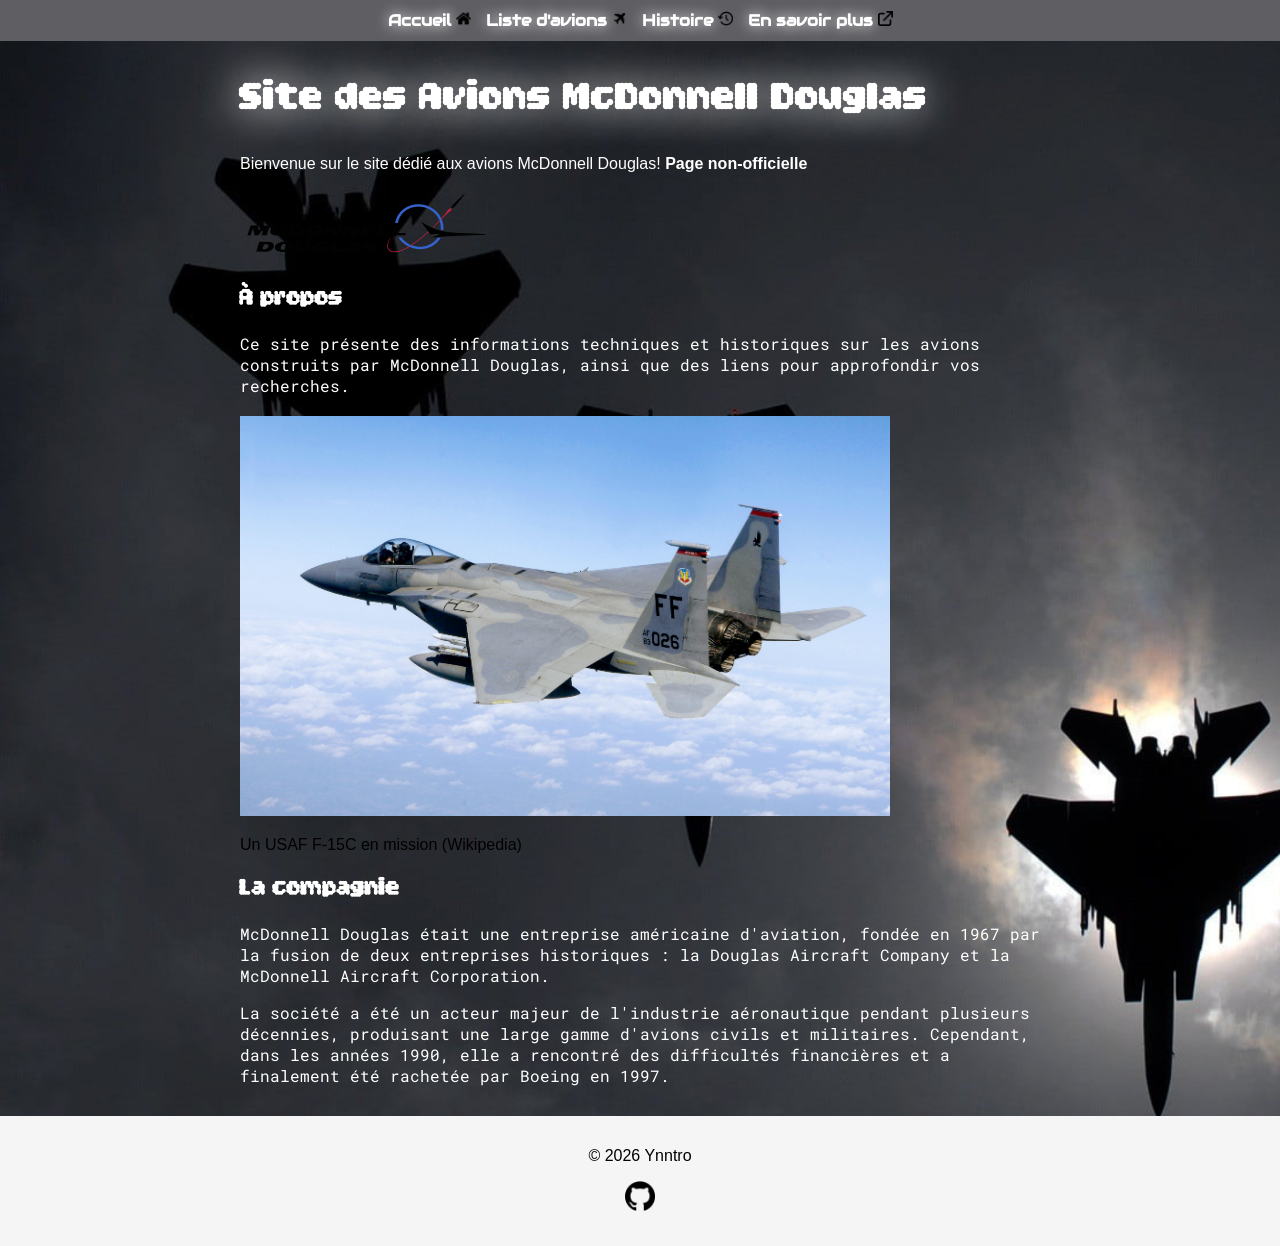
<file: index.html>
<!DOCTYPE html>
<html lang="fr">
<head>
    <meta charset="utf-8">
    <meta name="viewport" content="width=device-width,initial-scale=1">
    <meta name="description" content="Site non-officiel dédié aux avions McDonnell Douglas">
    <title>Avions McDonnell Douglas</title>

    <link rel="stylesheet" href="style.css">
    <style> @import url('https://fonts.googleapis.com/css2?family=Audiowide&display=swap'); </style>
    <style> @import url('https://fonts.googleapis.com/css2?family=Bitcount+Prop+Double:wght@100..900&display=swap'); </style>
    <style> @import url('https://fonts.googleapis.com/css2?family=Roboto+Mono:ital,wght@0,100..700;1,100..700&display=swap'); </style>
</head>
<body>
    <header>
        <nav aria-label="Navigation principale">
            <ul class="navigation">
                <li><a href="index.html">Accueil <img src="home.png" alt="Accueil" width="15" height="15"></a></li>
                <li><a href="planelist.html">Liste d'avions <img src="plane.png" alt="Liste" width="15" height="15"></a></li>
                <li><a href="history.html">Histoire <img src="history.png" alt="Histoire" width="15" height="15"></a></li>
                <li><a href="liensext.html">En savoir plus <img src="external-link.png" alt="Liens" width="15" height="15"></a></li>
            </ul>
        </nav>
    </header>

    <main>
        <section class = "texte1">
            <h1 class = "titre">Site des Avions McDonnell Douglas</h1>
            <p>Bienvenue sur le site dédié aux avions McDonnell Douglas! <strong>Page non-officielle</strong></p>
        </section>

            <img src="McDonnell_Douglas.svg.png" alt="Logo ">
        </section>
        <section class="texte3">
            <h2>À propos</h2>
            <p>Ce site présente des informations techniques et historiques sur les avions construits par McDonnell Douglas, ainsi que des liens pour approfondir vos recherches.</p>
        </section>
    </main>

    <main> 
        <img src="USAF_F15C.png" alt="USAF F-15C" width="650" height="400">
        <p> Un USAF F-15C en mission (Wikipedia)</p>
    </main>

    <main>
        <section class="texte4">
            <h2>La compagnie</h2>
            <p>McDonnell Douglas était une entreprise américaine d'aviation, fondée en 1967 par la fusion de deux entreprises historiques : la Douglas Aircraft Company et la McDonnell Aircraft Corporation.</p>
            <p>La société a été un acteur majeur de l'industrie aéronautique pendant plusieurs décennies, produisant une large gamme d'avions civils et militaires. Cependant, dans les années 1990, elle a rencontré des difficultés financières et a finalement été rachetée par Boeing en 1997.</p>
        </section>
    </main>


    <footer>
        <p>© 2026 Ynntro</p>
        <p> <a href="https://github.com/Ynntro/SNT">
        <img src="githublogo.png" alt="GitHub" width="30" height="30"  />
</a></p>
    </footer>

</body>
</html>
</file>
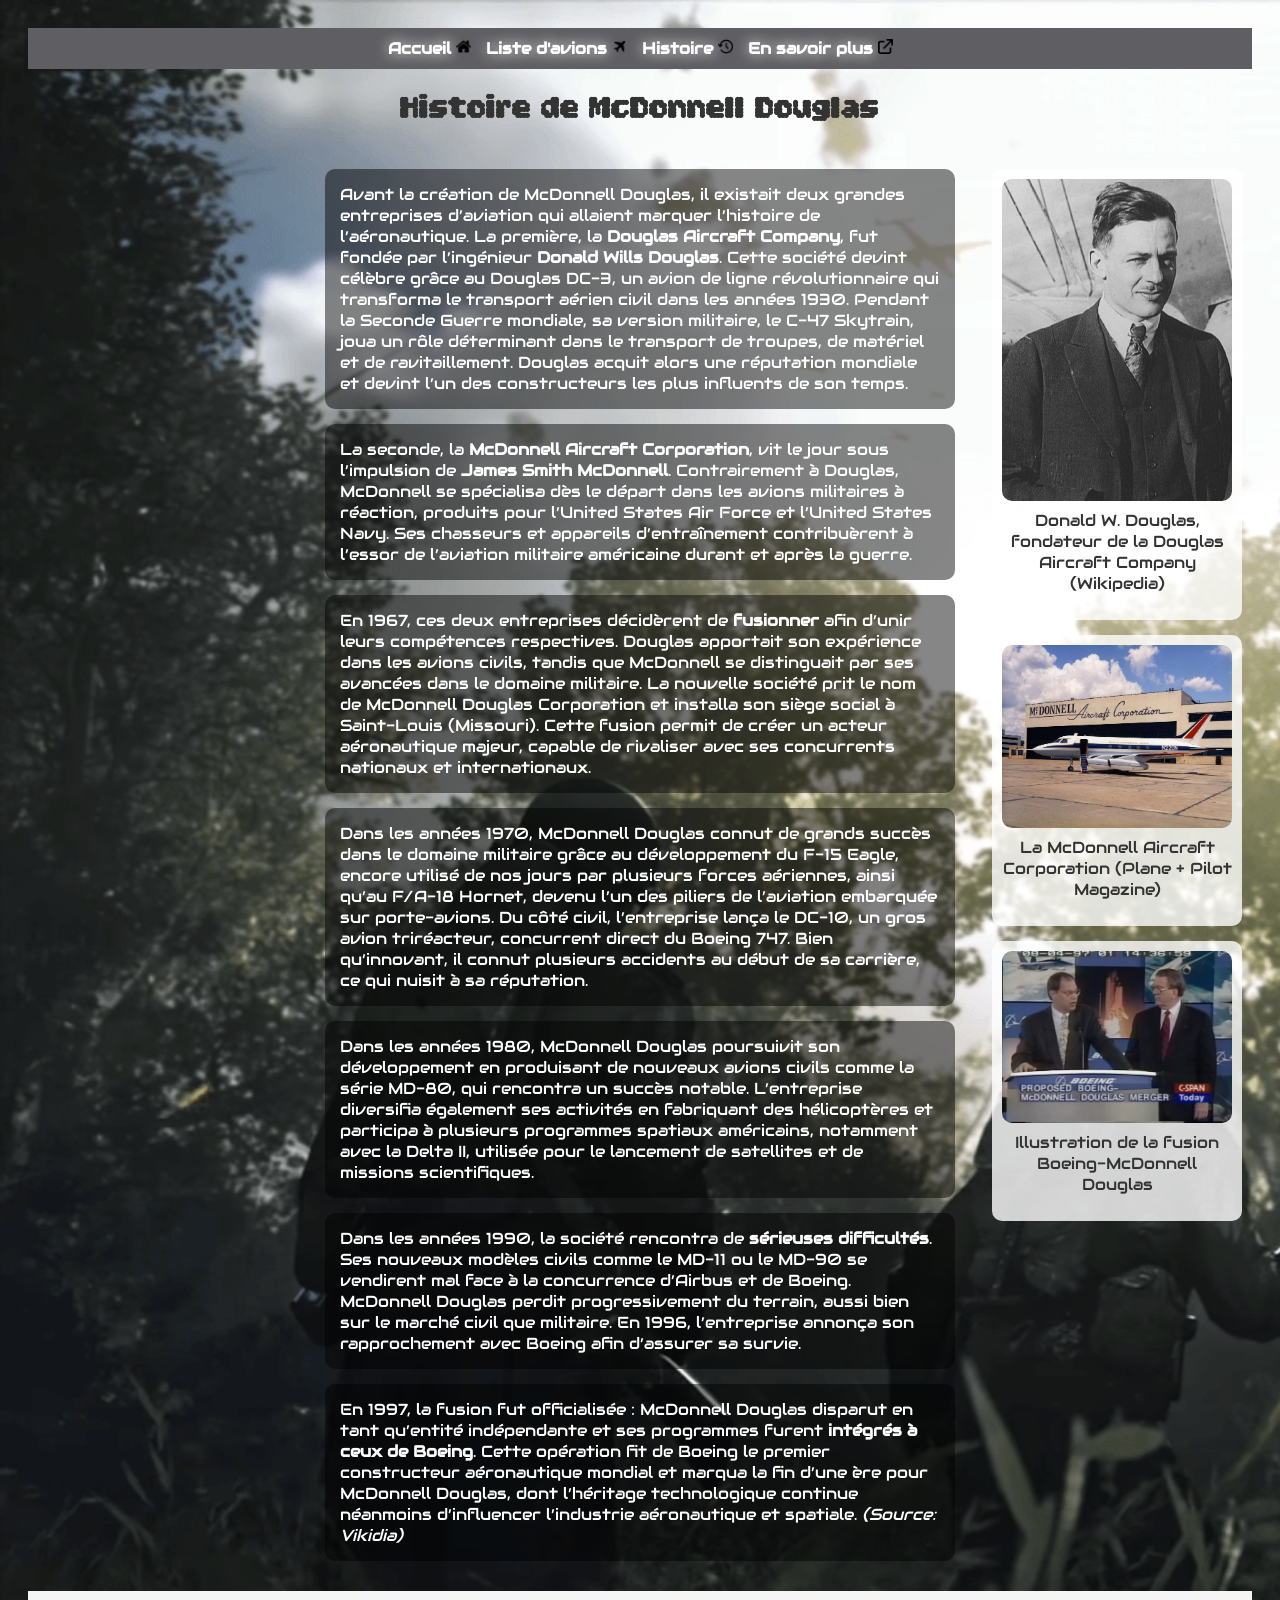
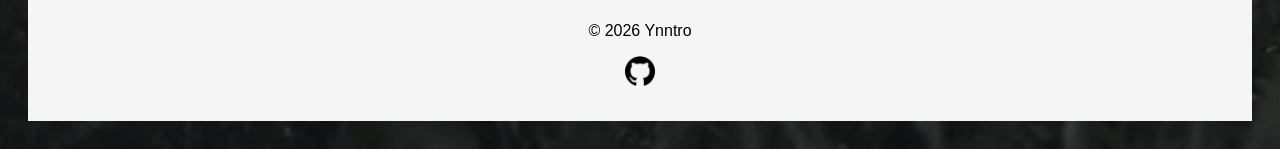
<file: history.html>
<!DOCTYPE html>
<html lang="fr">
    <head>
        <meta charset="utf-8">
        <title>Histoire</title>
        <meta name="viewport" content="width=device-width, initial-scale=1">
        <link rel="stylesheet" href="historystyle.css">
    <style> @import url('https://fonts.googleapis.com/css2?family=Audiowide&display=swap'); </style>
    <style> @import url('https://fonts.googleapis.com/css2?family=Bitcount+Prop+Double:wght@100..900&display=swap'); </style>
    <style> @import url('https://fonts.googleapis.com/css2?family=Roboto+Mono:ital,wght@0,100..700;1,100..700&display=swap'); </style>
    </head>
    <body>

        <header>
        <nav aria-label="Navigation principale">
            <ul class="navigation">
                <li><a href="index.html">Accueil <img src="home.png" alt="Accueil" width="15" height="15"></a></li>
                <li><a href="planelist.html">Liste d'avions <img src="plane.png" alt="Liste" width="15" height="15"></a></li>
                <li><a href="history.html">Histoire <img src="history.png" alt="Histoire" width="15" height="15"></a></li>
                <li><a href="liensext.html">En savoir plus <img src="external-link.png" alt="Liens" width="15" height="15"></a></li>
            </ul>
        </nav>
    </header>


            <h1>Histoire de McDonnell Douglas</h1>
            
        <div class="paragraphes">
            <div class="texte">

                <!-- Source: https://fr.vikidia.org/wiki/McDonnell_Douglas | Pas d'IA -->

                <p> Avant la création de McDonnell Douglas, il existait deux grandes entreprises d’aviation qui allaient marquer l’histoire de l’aéronautique. La première, la <strong> Douglas Aircraft Company</strong>, fut fondée par l’ingénieur <strong>Donald Wills Douglas</strong>. Cette société devint célèbre grâce au Douglas DC-3, un avion de ligne révolutionnaire qui transforma le transport aérien civil dans les années 1930. Pendant la Seconde Guerre mondiale, sa version militaire, le C-47 Skytrain, joua un rôle déterminant dans le transport de troupes, de matériel et de ravitaillement. Douglas acquit alors une réputation mondiale et devint l’un des constructeurs les plus influents de son temps.</p>

                <p> La seconde, la <strong>McDonnell Aircraft Corporation</strong>, vit le jour sous l’impulsion de <strong>James Smith McDonnell</strong>. Contrairement à Douglas, McDonnell se spécialisa dès le départ dans les avions militaires à réaction, produits pour l’United States Air Force et l’United States Navy. Ses chasseurs et appareils d’entraînement contribuèrent à l’essor de l’aviation militaire américaine durant et après la guerre.</p>
                <p> En 1967, ces deux entreprises décidèrent de <strong>fusionner</strong> afin d’unir leurs compétences respectives. Douglas apportait son expérience dans les avions civils, tandis que McDonnell se distinguait par ses avancées dans le domaine militaire. La nouvelle société prit le nom de McDonnell Douglas Corporation et installa son siège social à Saint-Louis (Missouri). Cette fusion permit de créer un acteur aéronautique majeur, capable de rivaliser avec ses concurrents nationaux et internationaux.</p>
                <p> Dans les années 1970, McDonnell Douglas connut de grands succès dans le domaine militaire grâce au développement du F-15 Eagle, encore utilisé de nos jours par plusieurs forces aériennes, ainsi qu’au F/A-18 Hornet, devenu l’un des piliers de l’aviation embarquée sur porte-avions. Du côté civil, l’entreprise lança le DC-10, un gros avion triréacteur, concurrent direct du Boeing 747. Bien qu’innovant, il connut plusieurs accidents au début de sa carrière, ce qui nuisit à sa réputation.</p>
                <p> Dans les années 1980, McDonnell Douglas poursuivit son développement en produisant de nouveaux avions civils comme la série MD-80, qui rencontra un succès notable. L’entreprise diversifia également ses activités en fabriquant des hélicoptères et participa à plusieurs programmes spatiaux américains, notamment avec la Delta II, utilisée pour le lancement de satellites et de missions scientifiques.</p>
                <p> Dans les années 1990, la société rencontra de <strong>sérieuses difficultés</strong>. Ses nouveaux modèles civils comme le MD-11 ou le MD-90 se vendirent mal face à la concurrence d’Airbus et de Boeing. McDonnell Douglas perdit progressivement du terrain, aussi bien sur le marché civil que militaire. En 1996, l’entreprise annonça son rapprochement avec Boeing afin d’assurer sa survie.</p>
                <p> En 1997, la fusion fut officialisée : McDonnell Douglas disparut en tant qu’entité indépendante et ses programmes furent <strong>intégrés à ceux de Boeing</strong>. Cette opération fit de Boeing le premier constructeur aéronautique mondial et marqua la fin d’une ère pour McDonnell Douglas, dont l’héritage technologique continue néanmoins d’influencer l’industrie aéronautique et spatiale. <i>(Source: Vikidia)</i></p>
            </div>
            <div class="images">
                <div class="image">
                    <img src="Donald_W._Douglas.jpg" alt="Donald W. Douglas">
                    <p> Donald W. Douglas, fondateur de la Douglas Aircraft Company (Wikipedia)</p>
                </div>
                <div class="image">
                    <img src="mcdonnell-aircraft-corporation-640x509-1.png" alt="McDonnell Aircraft Corporation">
                    <p> La McDonnell Aircraft Corporation (Plane + Pilot Magazine)</p>
                </div>
                <div class="image">
                    <img src="Robison-review-boeing-merger.png" alt="The Boeing-McDonnell Douglas merger">
                    <p> Illustration de la fusion Boeing-McDonnell Douglas</p>
                </div>
            </div>
        </div>
    </body>

    <footer>
        <p>© 2026 Ynntro</p>
        <p> <a href="https://github.com/Ynntro/SNT">
        <img src="githublogo.png" alt="GitHub" width="30" height="30"  />
</a></p>
    </footer>
</html>
</file>
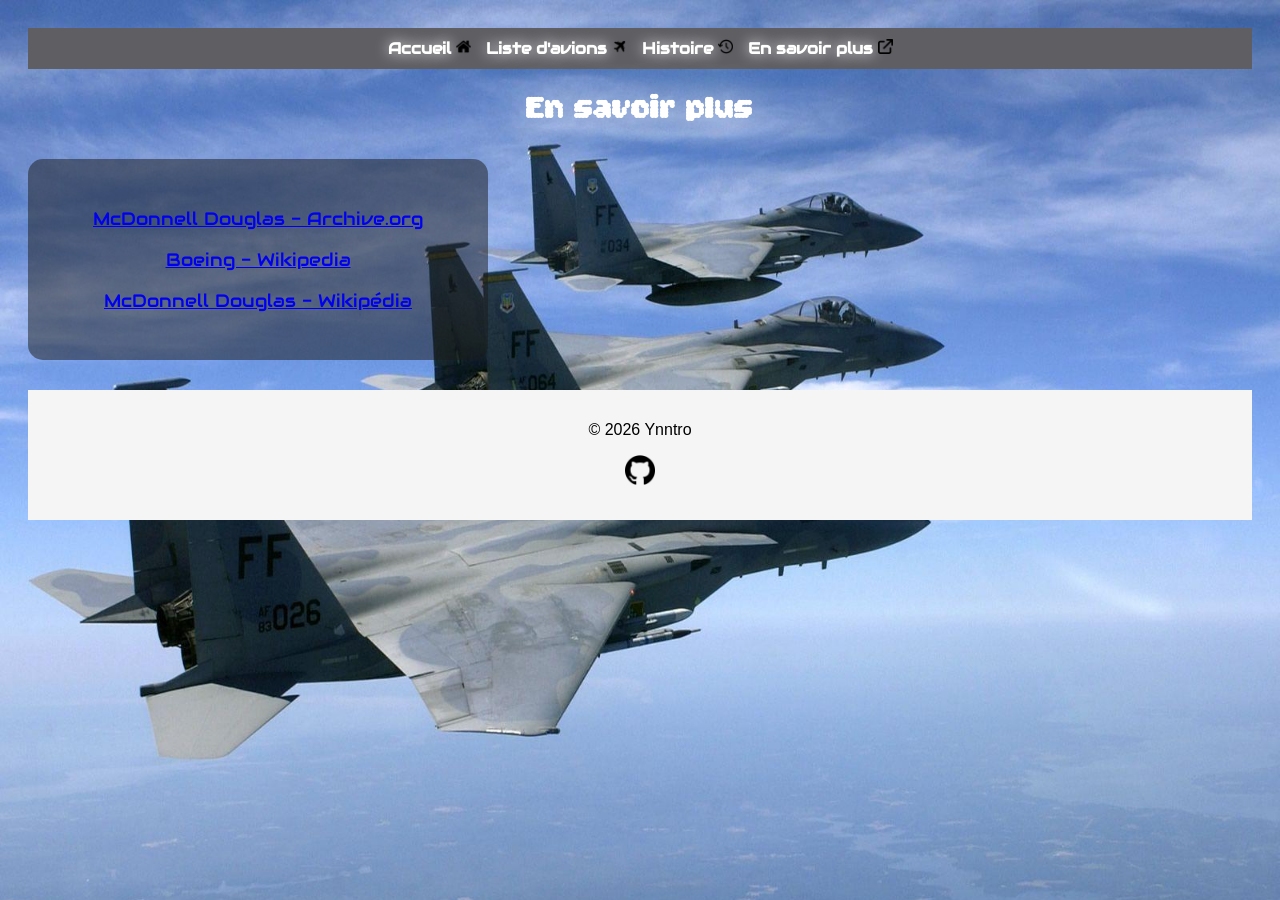
<file: liensext.html>
<!DOCTYPE html>
<html lang="fr">
<head>
    <meta charset="UTF-8">
    <meta name="viewport" content="width=device-width, initial-scale=1">
    <title>Liens externes</title>
    <style> @import url('https://fonts.googleapis.com/css2?family=Audiowide&display=swap'); </style>
    <style> @import url('https://fonts.googleapis.com/css2?family=Bitcount+Prop+Double:wght@100..900&display=swap'); </style>
    <style> @import url('https://fonts.googleapis.com/css2?family=Roboto+Mono:ital,wght@0,100..700;1,100..700&display=swap'); </style>
    <link rel="stylesheet" href="liensextstyle.css">
</head>
<body>

        <header>
        <nav aria-label="Navigation principale">
            <ul class="navigation">
                <li><a href="index.html">Accueil <img src="home.png" alt="Accueil" width="15" height="15"></a></li>
                <li><a href="planelist.html">Liste d'avions <img src="plane.png" alt="Liste" width="15" height="15"></a></li>
                <li><a href="history.html">Histoire <img src="history.png" alt="Histoire" width="15" height="15"></a></li>
                <li><a href="liensext.html">En savoir plus <img src="external-link.png" alt="Liens" width="15" height="15"></a></li>
            </ul>
        </nav>
    </header>

    <h1>En savoir plus</h1>
    <div class="box">
        <p><a href="https://web.archive.org/web/19970706184231/http://www.mdc.com/" target="_blank">McDonnell Douglas - Archive.org</a></p>
        <p><a href="https://en.wikipedia.org/wiki/Boeing" target="_blank">Boeing - Wikipedia</a></p>
        <p><a href="https://en.wikipedia.org/wiki/McDonnell_Douglas" target="_blank">McDonnell Douglas - Wikipédia</a></p>
    </div>

        <footer>
        <p>© 2026 Ynntro</p>
        <p> <a href="https://github.com/Ynntro/SNT">
        <img src="githublogo.png" alt="GitHub" width="30" height="30"  />
</a></p>
    </footer>
    </body>
</html>
</file>
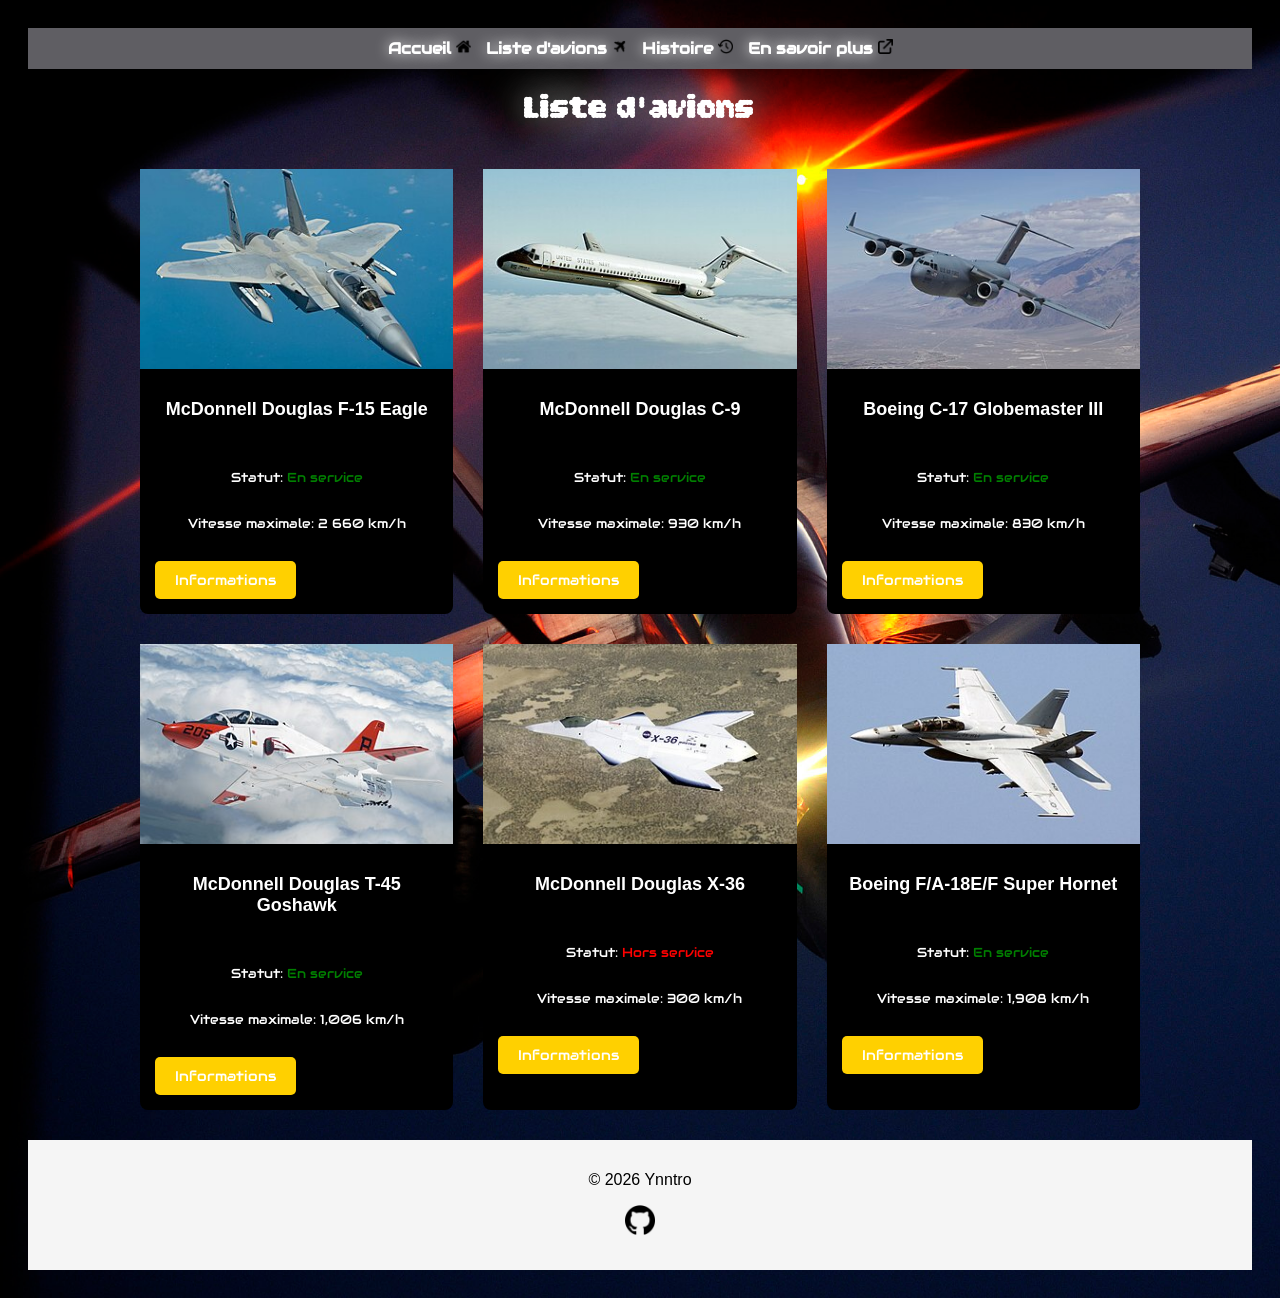
<file: planelist.html>
<!DOCTYPE html>
<html lang="fr">
<head>
    <meta charset="UTF-8">
    <meta name="viewport" content="width=device-width, initial-scale=1">
    <title>Liste d'avions</title>

    <link rel="stylesheet" href="planeliststyle.css">
    <style> @import url('https://fonts.googleapis.com/css2?family=Audiowide&display=swap'); </style>
    <style> @import url('https://fonts.googleapis.com/css2?family=Bitcount+Prop+Double:wght@100..900&display=swap'); </style>
    <style> @import url('https://fonts.googleapis.com/css2?family=Roboto+Mono:ital,wght@0,100..700;1,100..700&display=swap'); </style>
</head>
<body>

    <header>
        <nav aria-label="Navigation principale">
            <ul class="navigation">
                <li><a href="index.html">Accueil <img src="home.png" alt="Accueil" width="15" height="15"></a></li>
                <li><a href="planelist.html">Liste d'avions <img src="plane.png" alt="Liste" width="15" height="15"></a></li>
                <li><a href="history.html">Histoire <img src="history.png" alt="Histoire" width="15" height="15"></a></li>
                <li><a href="liensext.html">En savoir plus <img src="external-link.png" alt="Liens" width="15" height="15"></a></li>
            </ul>
        </nav>
    </header>

    <div class="titre">
        <h1>Liste d'avions</h1>
        
        <div class="liste">
            <div class="fiche">
                <img src="f15.png" alt="F-15 Eagle">
                <h2>McDonnell Douglas F-15 Eagle</h2>
                <p>Statut: <span style="color: rgb(0, 128, 0);">En service</span></p>
                <p>Vitesse maximale: 2 660 km/h</p>
                <a href="https://en.wikipedia.org/wiki/McDonnell_Douglas_F-15_Eagle"><button>Informations</button></a>
            </div>

            <div class="fiche">
                <img src="c9.png" alt="C-9">
                <h2>McDonnell Douglas C-9</h2>
                <p>Statut: <span style="color: rgb(0, 128, 0);">En service</span></p>
                <p>Vitesse maximale: 930 km/h</p>
                <a href="https://en.wikipedia.org/wiki/McDonnell_Douglas_C-9"><button>Informations</button></a>
            </div>

            <div class="fiche">
                <img src="c17_glbmstriii.png" alt="C-17">
                <h2>Boeing C-17 Globemaster III</h2>
                <p>Statut: <span style="color: rgb(0, 128, 0);">En service</span></p>
                <p>Vitesse maximale: 830 km/h</p>
                <a href="https://en.wikipedia.org/wiki/Boeing_C-17_Globemaster_III"><button>Informations</button></a>
            </div>

            <div class="fiche">
                <img src="t45.png" alt="T-45 Goshawk">
                <h2>McDonnell Douglas T-45 Goshawk</h2>
                <p>Statut: <span style="color: rgb(0, 128, 0);">En service</span></p>
                <p>Vitesse maximale: 1,006 km/h</p>
                <a href="https://en.wikipedia.org/wiki/McDonnell_Douglas_T-45_Goshawk"><button>Informations</button></a>
            </div>

            <div class="fiche">
                <img src="x36.png" alt="X-36">
                <h2>McDonnell Douglas X-36</h2>
                <p>Statut: <span style="color: rgb(255, 0, 0);">Hors service</span></p>
                <p>Vitesse maximale: 300 km/h</p>
                <a href="https://en.wikipedia.org/wiki/McDonnell_Douglas_X-36"><button>Informations</button></a>
            </div>

            <div class="fiche">
                <img src="f18e.png" alt="F-18E Super Hornet">
                <h2>Boeing F/A-18E/F Super Hornet</h2>
                <p>Statut: <span style="color: rgb(0, 128, 0);">En service</span></p>
                <p>Vitesse maximale: 1,908 km/h</p>
                <a href="https://en.wikipedia.org/wiki/Boeing_F/A-18E/F_Super_Hornet"><button>Informations</button></a>
            </div>
        </div>
    </div>


    <footer>
        <p>© 2026 Ynntro</p>
        <p> <a href="https://github.com/Ynntro/SNT">
        <img src="githublogo.png" alt="GitHub" width="30" height="30"  />
</a></p>
    </footer>
</body>
</html>
</file>
<file: style.css>
body {
    margin: 0;
    padding: 0;
    font-family: Arial, Helvetica, sans-serif;
    color: #000;
    background-image: url('homepage_bg.jpg'); background-repeat: no-repeat; background-size: cover;
}

header {
    background: #5f5e63;
    padding: 10px 0;
}

.navigation {
    list-style: none;
    margin: 0;
    padding: 0;
    display: flex;
    gap: 15px;
    justify-content: center;
}

.navigation a {
    text-decoration: none;
    color: #ffffff;
    font-weight: 600;
    font-family: "Audiowide";
    text-shadow: rgba(255,255,255,0.93) 0px 0px 14px;
}

main {
    max-width: 800px;
    margin: 20px auto;
    padding: 0 10px;
}

.titre {
    font-family: "Bitcount Prop Double", sans-serif;
    color : white;
    text-shadow: rgba(255,255,255,0.9) 0px 0px 39px;
    font-size: 40px;
}

section {
    color : white
}

.texte3 h2 {
    font-family: "Bitcount Prop Double", sans-serif;
}
.texte3 p {
    font-family: "Roboto Mono", monospace;
}

.texte4 h2 {
    font-family: "Bitcount Prop Double", sans-serif;
}
.texte4 p {
    font-family: "Roboto Mono", monospace;
}

footer {
    text-align: center;
    padding: 15px 0;
    background: #f5f5f5;
    margin-top: 30px;
}
</file>
<file: historystyle.css>
header {
    background: #5f5e63;
    padding: 10px 0;
}

body {
    font-family: Arial, sans-serif;
    background-image: url('history_bg.png');
    background-size: cover;
    padding: 20px;
}

.navigation {
    list-style: none;
    margin: 0;
    padding: 0;
    display: flex;
    gap: 15px;
    justify-content: center;
}

.navigation a {
    text-decoration: none;
    color: #ffffff;
    font-weight: 600;
    font-family: "Audiowide";
    text-shadow: rgba(255,255,255,0.93) 0px 0px 14px;
}

h1 {
    text-align: center;
    margin-bottom: 40px;
    color: #333;
    font-size: 32px;
    font-family: "Bitcount Prop Double", sans-serif;
}

.paragraphes {
  position: relative;
}

.texte p {
  max-width: 600px;
  margin: 0 auto 15px;
  font-family: "Audiowide", monospace;
  background: rgba(0, 0, 0, 0.473);
  padding: 15px;
  border-radius: 10px;
  color: white;
}


.images {
  position: absolute;
  right: 10px;
  top: 0;
  width: 250px;
  display: flex;
  flex-direction: column;
}

.image {
  background: rgba(255, 255, 255, 0.8);
  padding: 10px;
  margin-bottom: 15px;
  border-radius: 10px;
}

.images img {
  width: 100%;
  height: auto;
  border-radius: 10px;
}

.images p {
  text-align: center;
  font-family: "Audiowide", monospace;
  color: #333;
  margin-top: 5px;
}

footer {
    text-align: center;
    padding: 15px 0;
    background: #f5f5f5;
    margin-top: 30px;
}
</file>
<file: liensextstyle.css>
header {
    background: #5f5e63;
    padding: 10px 0;
}

body {
    font-family: Arial, sans-serif;
    background-image: url('linksext_bg.png');
    background-size: cover;
    padding: 20px;
}

.navigation {
    list-style: none;
    margin: 0;
    padding: 0;
    display: flex;
    gap: 15px;
    justify-content: center;
}

.navigation a {
    text-decoration: none;
    color: #ffffff;
    font-weight: 600;
    font-family: "Audiowide";
    text-shadow: rgba(255,255,255,0.93) 0px 0px 14px;
}


h1 {
  text-align: center;
  margin-bottom: 30px;
}

.box {
  background: rgba(27, 27, 27, 0.5);
  padding: 30px;
  border-radius: 15px;
  text-align: center;
  width: 400px;
}

.box p {
  font-family: "Audiowide", monospace;
  color: white;
  font-size: 18px;
}

h1 {
    font-family: "Bitcount Prop Double", sans-serif;
    color : white;
    text-shadow: rgba(255,255,255,0.9) 0px 0px 39px;
}

footer {
    text-align: center;
    padding: 15px 0;
    background: #f5f5f5;
    margin-top: 30px;
}
</file>
<file: planeliststyle.css>
header {
    background: #5f5e63;
    padding: 10px 0;
}

.navigation {
    list-style: none;
    margin: 0;
    padding: 0;
    display: flex;
    gap: 15px;
    justify-content: center;
}

.navigation a {
    text-decoration: none;
    color: #ffffff;
    font-weight: 600;
    font-family: "Audiowide";
    text-shadow: rgba(255,255,255,0.93) 0px 0px 14px;
}

body {
    font-family: Arial, sans-serif;
    background-image: url('planelist_bg.png');
    background-size: cover;
    padding: 20px;
}

.titre {
    max-width: 1000px;
    margin: 0 auto;
}

.titre h1 {
    font-family: "Bitcount Prop Double", sans-serif;
    color : white;
    text-shadow: rgba(255,255,255,0.9) 0px 0px 39px;
}

h1 {
    text-align: center;
    margin-bottom: 40px;
    color: #333;
    font-size: 32px;
}

.liste {
    display: grid;
    grid-template-columns: repeat(auto-fit, minmax(280px, 1fr));
    gap: 30px;
}

.fiche {
    background-color: rgb(0, 0, 0);
    border-radius: 8px;
    display: flex;
    flex-direction: column;
}


.fiche img {
    width: 100%;
    height: 200px;
    object-fit: cover;
    display: block;
}

.fiche h2 {
    padding: 15px 15px 10px 15px;
    font-size: 18px;
    color: #ffffff;
    text-align: center;
}

.fiche p {
    padding: 0 15px;
    font-size: 13px;
    color: #ffffff;
    line-height: 1.5;
    text-align: center;
    font-family: "Audiowide", sans-serif;
}

.fiche p:first-of-type {
    padding-top: 10px;
}

.fiche button {
    margin: 15px 15px 15px 15px;
    padding: 10px 20px;
    background-color: #ffd000;
    color: white;
    font-family: "Audiowide", sans-serif;
    border: none;
    border-radius: 5px;
    font-size: 14px;
    cursor: pointer;
    transition: background-color 0.2s;
}

.fiche button:hover {
    background-color: #ff9900;
}

footer {
    text-align: center;
    padding: 15px 0;
    background: #f5f5f5;
    margin-top: 30px;
}
</file>
